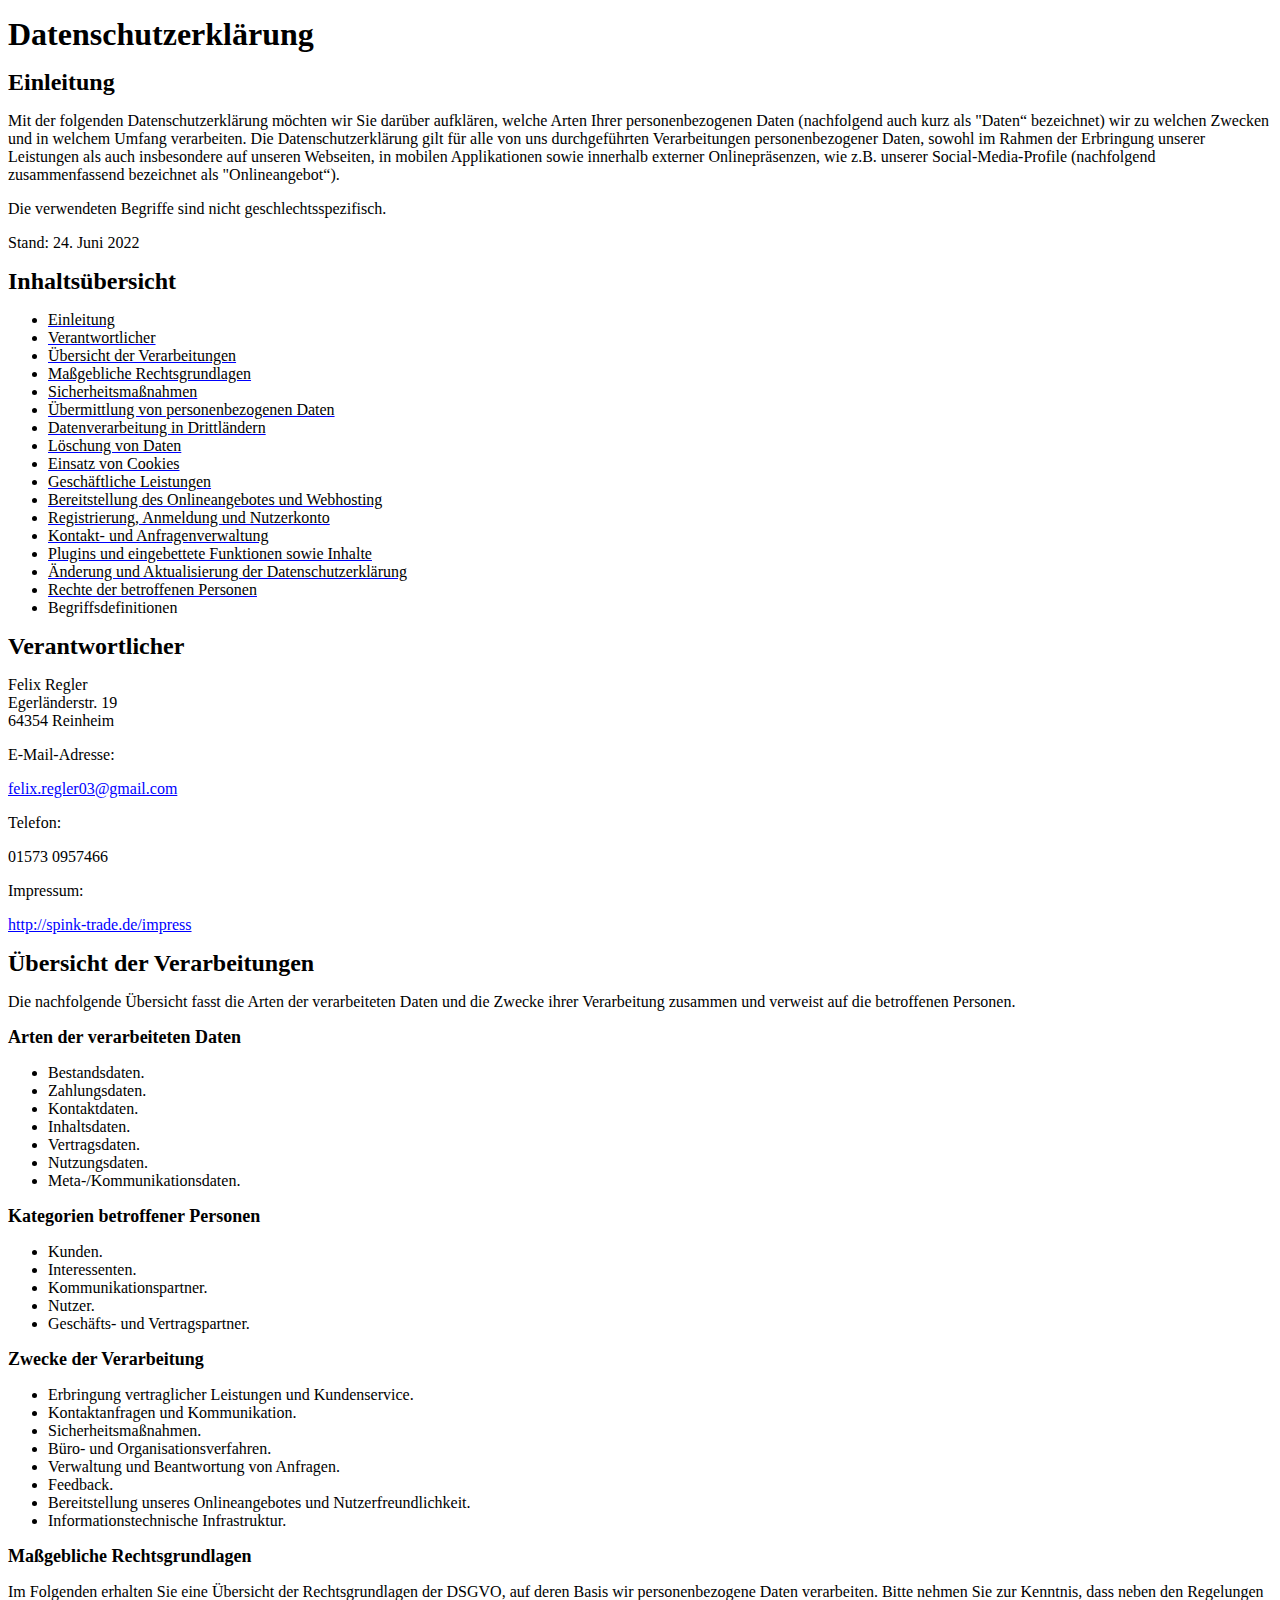
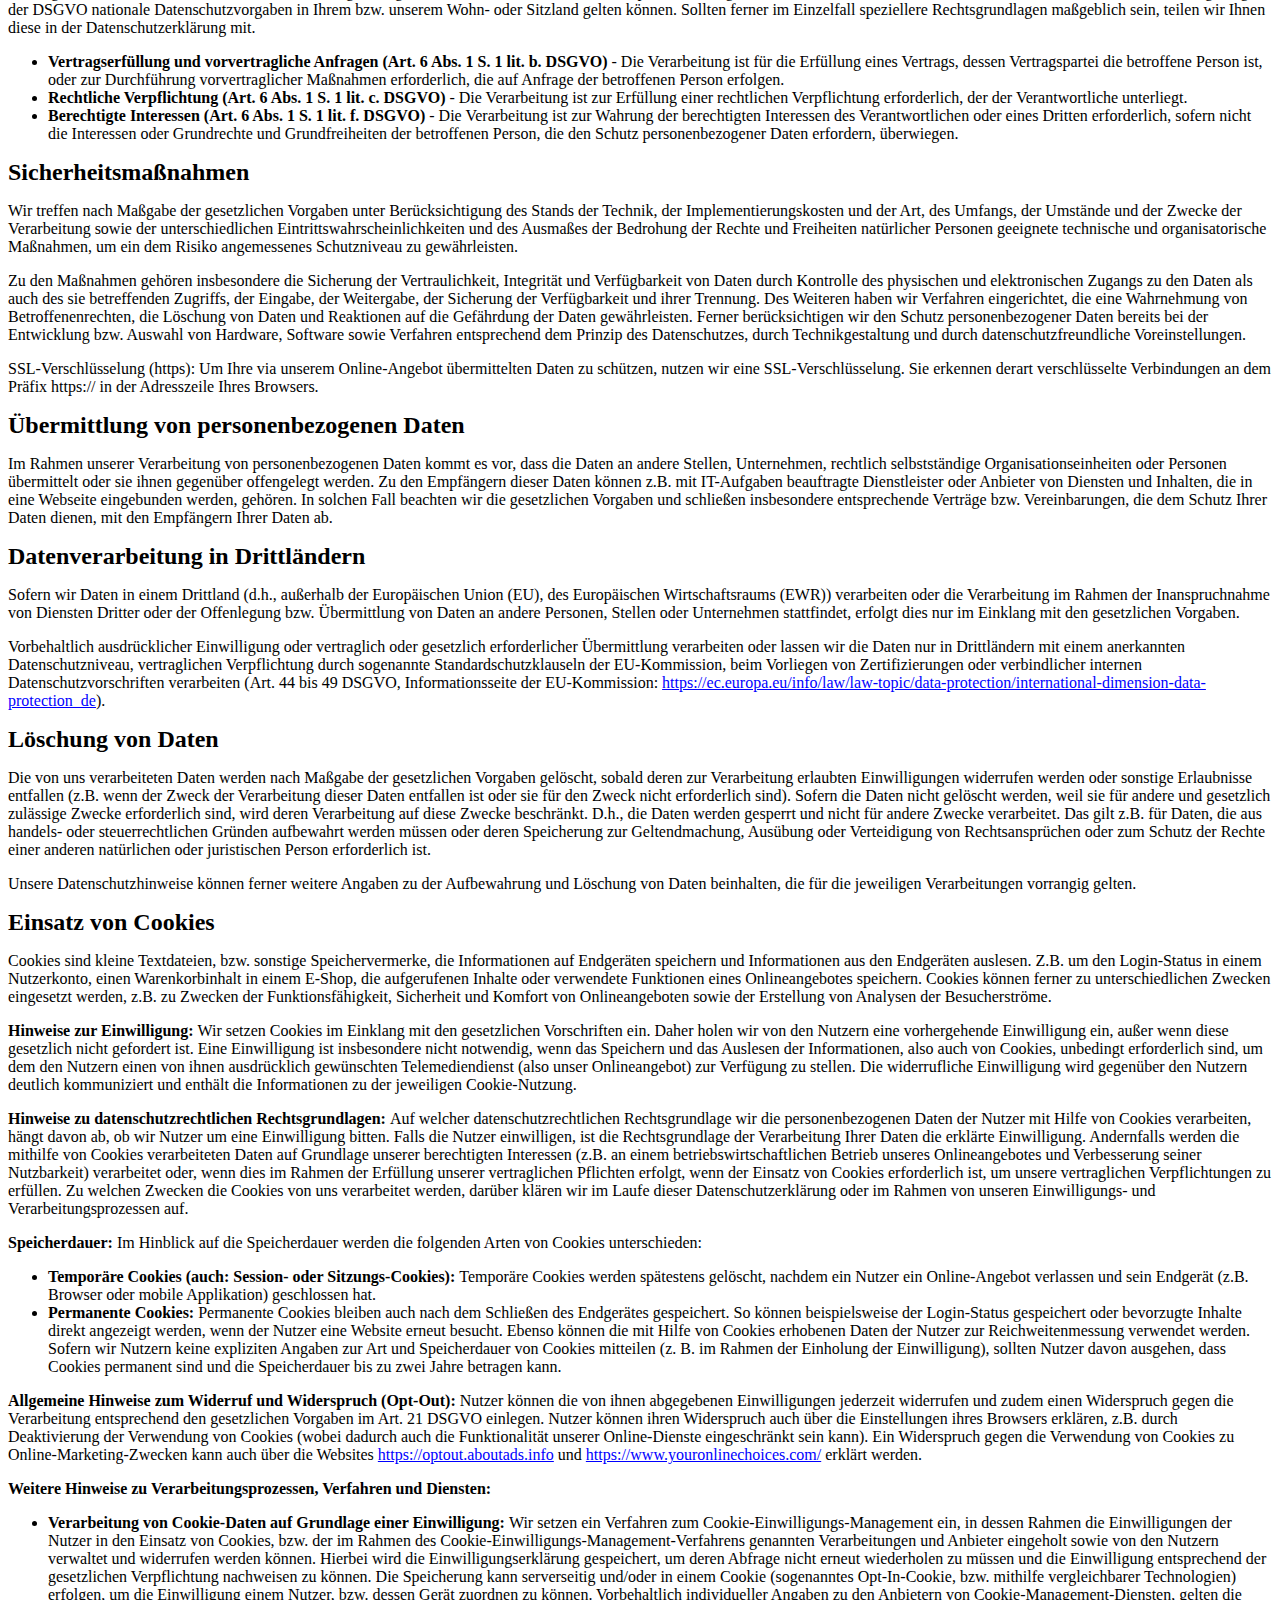
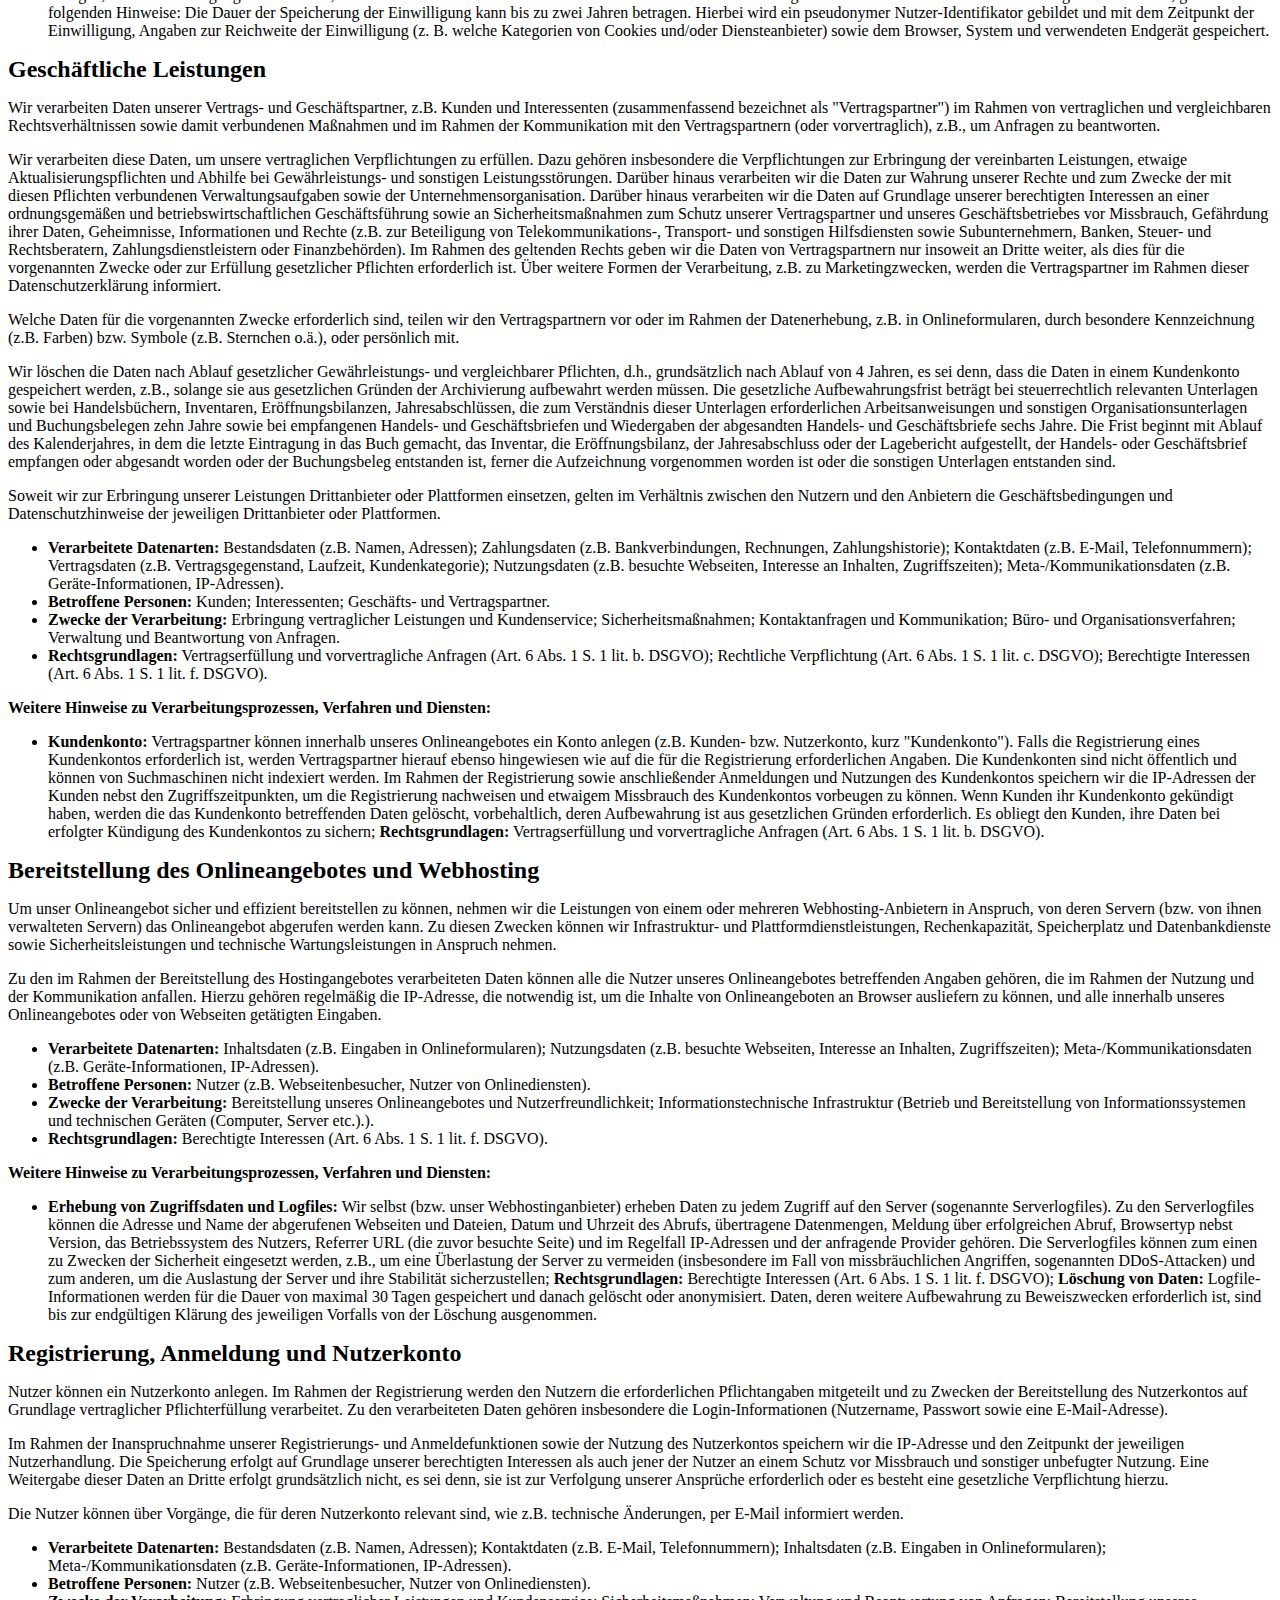
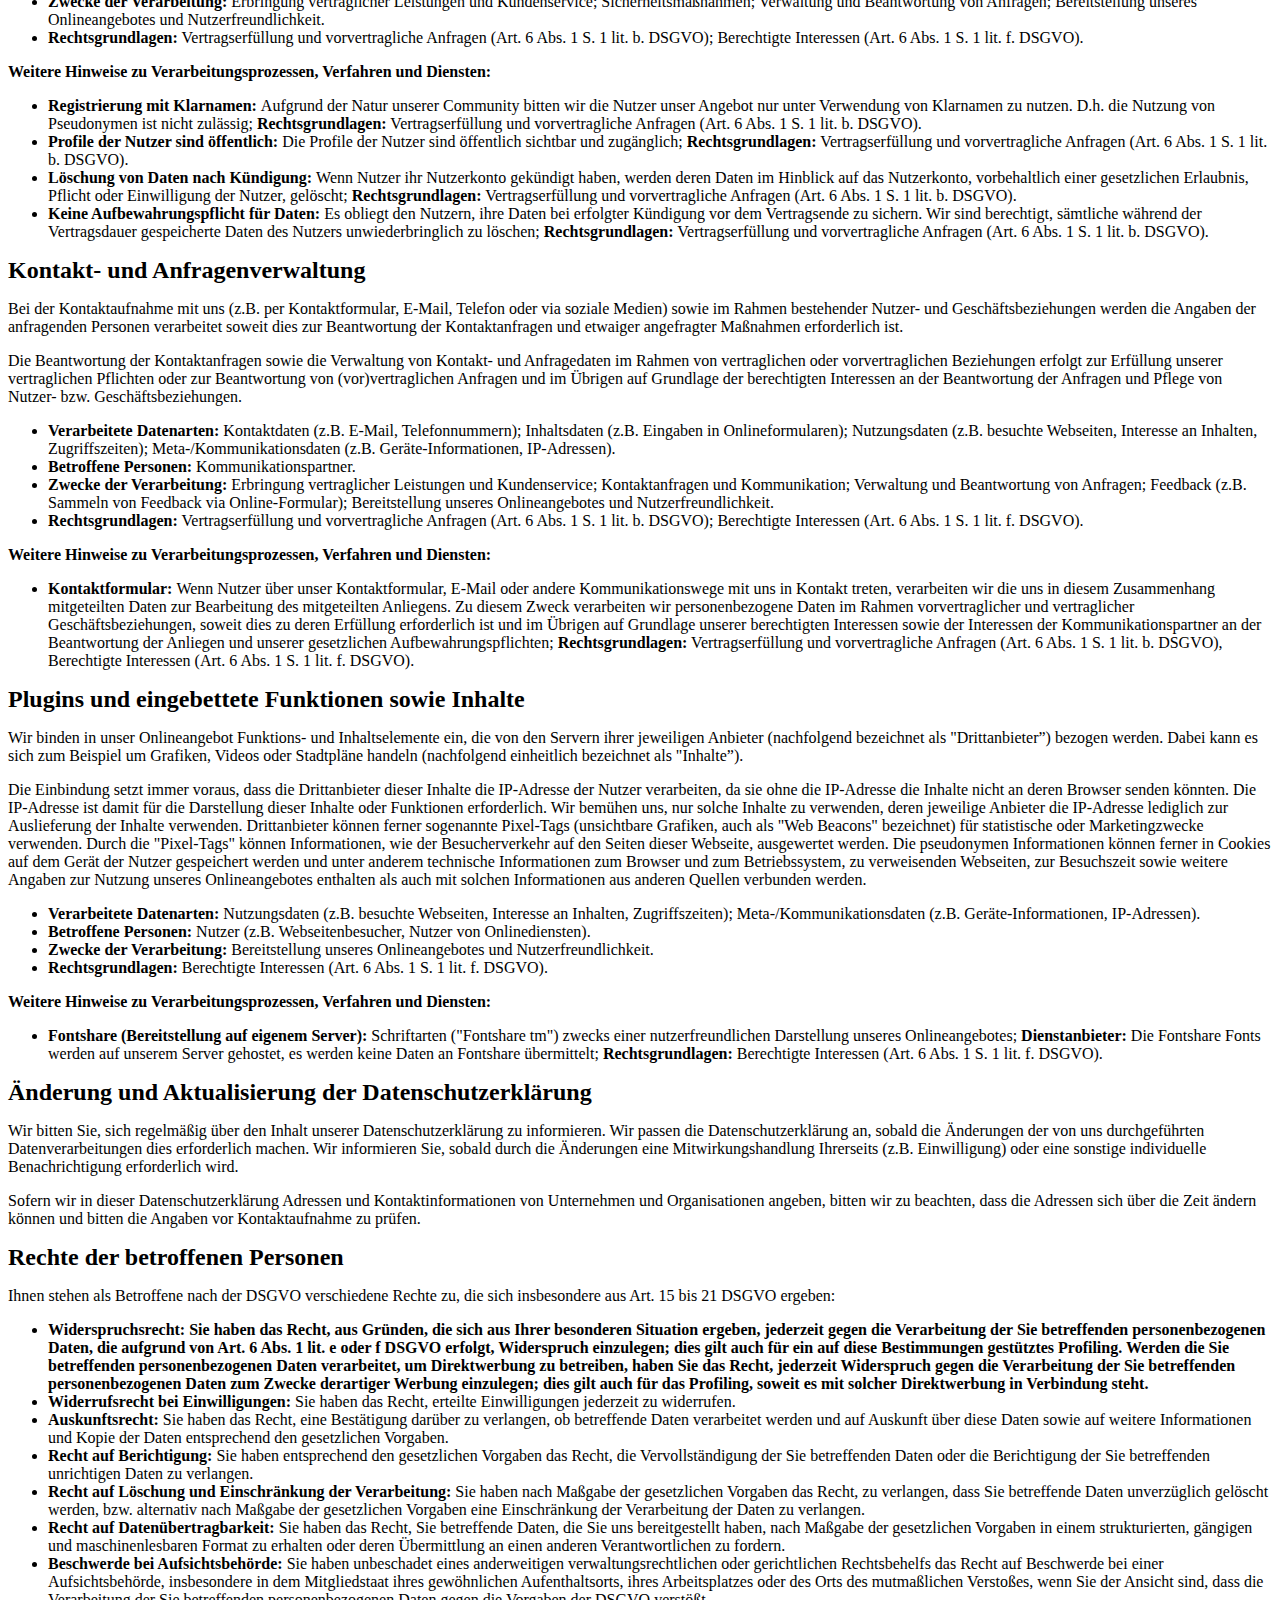
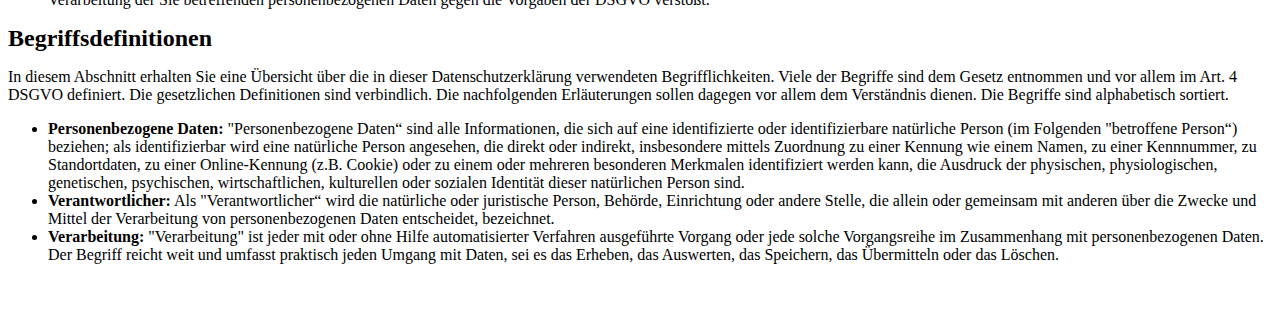
<file: datenschutz/index.html>
<!DOCTYPE html>
<html>

<head>

</head>

<body lang=DE link=blue vlink="#954F72">

<div class=WordSection1>

<p class=MsoNormal style='line-height:normal'><b><span style='font-size:24.0pt;
font-family:"Times New Roman",serif'>Datenschutzerklärung</span></b></p>

<p class=MsoNormal style='line-height:normal'><b><span style='font-size:18.0pt;
font-family:"Times New Roman",serif'>Einleitung</span></b></p>

<p class=MsoNormal style='line-height:normal'><span style='font-size:12.0pt;
font-family:"Times New Roman",serif'>Mit der folgenden Datenschutzerklärung
möchten wir Sie darüber aufklären, welche Arten Ihrer personenbezogenen Daten
(nachfolgend auch kurz als &quot;Daten“ bezeichnet) wir zu welchen Zwecken und
in welchem Umfang verarbeiten. Die Datenschutzerklärung gilt für alle von uns
durchgeführten Verarbeitungen personenbezogener Daten, sowohl im Rahmen der
Erbringung unserer Leistungen als auch insbesondere auf unseren Webseiten, in
mobilen Applikationen sowie innerhalb externer Onlinepräsenzen, wie z.B.
unserer Social-Media-Profile (nachfolgend zusammenfassend bezeichnet als
&quot;Onlineangebot“).</span></p>

<p class=MsoNormal style='line-height:normal'><span style='font-size:12.0pt;
font-family:"Times New Roman",serif'>Die verwendeten Begriffe sind nicht
geschlechtsspezifisch.</span></p>

<p class=MsoNormal style='line-height:normal'><span style='font-size:12.0pt;
font-family:"Times New Roman",serif'>Stand: 24. Juni 2022</span></p>

<p class=MsoNormal style='line-height:normal'><b><span style='font-size:18.0pt;
font-family:"Times New Roman",serif'>Inhaltsübersicht</span></b></p>

<ul type=disc>
 <li class=MsoNormal style='line-height:normal'><a href="#m14"><span
     style='font-size:12.0pt;font-family:"Times New Roman",serif;color:windowtext;
     text-decoration:none'>Einleitung</span></a></li>
 <li class=MsoNormal style='line-height:normal'><a href="#m3"><span
     style='font-size:12.0pt;font-family:"Times New Roman",serif;color:windowtext;
     text-decoration:none'>Verantwortlicher</span></a></li>
 <li class=MsoNormal style='line-height:normal'><a href="#mOverview"><span
     style='font-size:12.0pt;font-family:"Times New Roman",serif;color:windowtext;
     text-decoration:none'>Übersicht der Verarbeitungen</span></a></li>
 <li class=MsoNormal style='line-height:normal'><a href="#m13"><span
     style='font-size:12.0pt;font-family:"Times New Roman",serif;color:windowtext;
     text-decoration:none'>Maßgebliche Rechtsgrundlagen</span></a></li>
 <li class=MsoNormal style='line-height:normal'><a href="#m27"><span
     style='font-size:12.0pt;font-family:"Times New Roman",serif;color:windowtext;
     text-decoration:none'>Sicherheitsmaßnahmen</span></a></li>
 <li class=MsoNormal style='line-height:normal'><a href="#m25"><span
     style='font-size:12.0pt;font-family:"Times New Roman",serif;color:windowtext;
     text-decoration:none'>Übermittlung von personenbezogenen Daten</span></a></li>
 <li class=MsoNormal style='line-height:normal'><a href="#m24"><span
     style='font-size:12.0pt;font-family:"Times New Roman",serif;color:windowtext;
     text-decoration:none'>Datenverarbeitung in Drittländern</span></a></li>
 <li class=MsoNormal style='line-height:normal'><a href="#m12"><span
     style='font-size:12.0pt;font-family:"Times New Roman",serif;color:windowtext;
     text-decoration:none'>Löschung von Daten</span></a></li>
 <li class=MsoNormal style='line-height:normal'><a href="#m134"><span
     style='font-size:12.0pt;font-family:"Times New Roman",serif;color:windowtext;
     text-decoration:none'>Einsatz von Cookies</span></a></li>
 <li class=MsoNormal style='line-height:normal'><a href="#m317"><span
     style='font-size:12.0pt;font-family:"Times New Roman",serif;color:windowtext;
     text-decoration:none'>Geschäftliche Leistungen</span></a></li>
 <li class=MsoNormal style='line-height:normal'><a href="#m225"><span
     style='font-size:12.0pt;font-family:"Times New Roman",serif;color:windowtext;
     text-decoration:none'>Bereitstellung des Onlineangebotes und Webhosting</span></a></li>
 <li class=MsoNormal style='line-height:normal'><a href="#m367"><span
     style='font-size:12.0pt;font-family:"Times New Roman",serif;color:windowtext;
     text-decoration:none'>Registrierung, Anmeldung und Nutzerkonto</span></a></li>
 <li class=MsoNormal style='line-height:normal'><a href="#m182"><span
     style='font-size:12.0pt;font-family:"Times New Roman",serif;color:windowtext;
     text-decoration:none'>Kontakt- und Anfragenverwaltung</span></a></li>
 <li class=MsoNormal style='line-height:normal'><a href="#m328"><span
     style='font-size:12.0pt;font-family:"Times New Roman",serif;color:windowtext;
     text-decoration:none'>Plugins und eingebettete Funktionen sowie Inhalte</span></a></li>
 <li class=MsoNormal style='line-height:normal'><a href="#m15"><span
     style='font-size:12.0pt;font-family:"Times New Roman",serif;color:windowtext;
     text-decoration:none'>Änderung und Aktualisierung der Datenschutzerklärung</span></a></li>
 <li class=MsoNormal style='line-height:normal'><a href="#m10"><span
     style='font-size:12.0pt;font-family:"Times New Roman",serif;color:windowtext;
     text-decoration:none'>Rechte der betroffenen Personen</span></a></li>
 <li class=MsoNormal style='line-height:normal'><span style='font-size:12.0pt;
     font-family:"Times New Roman",serif'>Begriffsdefinitionen</span></li>
</ul>

<p class=MsoNormal style='line-height:normal'><b><span style='font-size:18.0pt;
font-family:"Times New Roman",serif'>Verantwortlicher</span></b></p>

<p class=MsoNormal style='line-height:normal'><span style='font-size:12.0pt;
font-family:"Times New Roman",serif'>Felix Regler<br>
Egerländerstr. 19<br>
64354 Reinheim</span></p>

<p class=MsoNormal style='margin-bottom:0cm;line-height:normal'><span
style='font-size:12.0pt;font-family:"Times New Roman",serif'>E-Mail-Adresse: </span></p>

<p class=MsoNormal style='line-height:normal'><a
href="mailto:felix.regler03@gmail.com"><span style='font-size:12.0pt;
font-family:"Times New Roman",serif'>felix.regler03@gmail.com</span></a></p>

<p class=MsoNormal style='margin-bottom:0cm;line-height:normal'><span
style='font-size:12.0pt;font-family:"Times New Roman",serif'>Telefon: </span></p>

<p class=MsoNormal style='line-height:normal'><span lang=EN-US
style='font-size:12.0pt;font-family:"Times New Roman",serif'>01573 0957466</span></p>

<p class=MsoNormal style='margin-bottom:0cm;line-height:normal'><span
lang=EN-US style='font-size:12.0pt;font-family:"Times New Roman",serif'>Impressum:
</span></p>

<p class=MsoNormal style='line-height:normal'><a
href="http://spink-trade.de/impress" target="_blank"><span lang=EN-US
style='font-size:12.0pt;font-family:"Times New Roman",serif'>http://spink-trade.de/impress</span></a></p>

<p class=MsoNormal style='line-height:normal'><b><span style='font-size:18.0pt;
font-family:"Times New Roman",serif'>Übersicht der Verarbeitungen</span></b></p>

<p class=MsoNormal style='line-height:normal'><span style='font-size:12.0pt;
font-family:"Times New Roman",serif'>Die nachfolgende Übersicht fasst die Arten
der verarbeiteten Daten und die Zwecke ihrer Verarbeitung zusammen und verweist
auf die betroffenen Personen.</span></p>

<p class=MsoNormal style='line-height:normal'><b><span style='font-size:13.5pt;
font-family:"Times New Roman",serif'>Arten der verarbeiteten Daten</span></b></p>

<ul type=disc>
 <li class=MsoNormal style='line-height:normal'><span style='font-size:12.0pt;
     font-family:"Times New Roman",serif'>Bestandsdaten.</span></li>
 <li class=MsoNormal style='line-height:normal'><span style='font-size:12.0pt;
     font-family:"Times New Roman",serif'>Zahlungsdaten.</span></li>
 <li class=MsoNormal style='line-height:normal'><span style='font-size:12.0pt;
     font-family:"Times New Roman",serif'>Kontaktdaten.</span></li>
 <li class=MsoNormal style='line-height:normal'><span style='font-size:12.0pt;
     font-family:"Times New Roman",serif'>Inhaltsdaten.</span></li>
 <li class=MsoNormal style='line-height:normal'><span style='font-size:12.0pt;
     font-family:"Times New Roman",serif'>Vertragsdaten.</span></li>
 <li class=MsoNormal style='line-height:normal'><span style='font-size:12.0pt;
     font-family:"Times New Roman",serif'>Nutzungsdaten.</span></li>
 <li class=MsoNormal style='line-height:normal'><span style='font-size:12.0pt;
     font-family:"Times New Roman",serif'>Meta-/Kommunikationsdaten.</span></li>
</ul>

<p class=MsoNormal style='line-height:normal'><b><span style='font-size:13.5pt;
font-family:"Times New Roman",serif'>Kategorien betroffener Personen</span></b></p>

<ul type=disc>
 <li class=MsoNormal style='line-height:normal'><span style='font-size:12.0pt;
     font-family:"Times New Roman",serif'>Kunden.</span></li>
 <li class=MsoNormal style='line-height:normal'><span style='font-size:12.0pt;
     font-family:"Times New Roman",serif'>Interessenten.</span></li>
 <li class=MsoNormal style='line-height:normal'><span style='font-size:12.0pt;
     font-family:"Times New Roman",serif'>Kommunikationspartner.</span></li>
 <li class=MsoNormal style='line-height:normal'><span style='font-size:12.0pt;
     font-family:"Times New Roman",serif'>Nutzer.</span></li>
 <li class=MsoNormal style='line-height:normal'><span style='font-size:12.0pt;
     font-family:"Times New Roman",serif'>Geschäfts- und Vertragspartner.</span></li>
</ul>

<p class=MsoNormal style='line-height:normal'><b><span style='font-size:13.5pt;
font-family:"Times New Roman",serif'>Zwecke der Verarbeitung</span></b></p>

<ul type=disc>
 <li class=MsoNormal style='line-height:normal'><span style='font-size:12.0pt;
     font-family:"Times New Roman",serif'>Erbringung vertraglicher Leistungen
     und Kundenservice.</span></li>
 <li class=MsoNormal style='line-height:normal'><span style='font-size:12.0pt;
     font-family:"Times New Roman",serif'>Kontaktanfragen und Kommunikation.</span></li>
 <li class=MsoNormal style='line-height:normal'><span style='font-size:12.0pt;
     font-family:"Times New Roman",serif'>Sicherheitsmaßnahmen.</span></li>
 <li class=MsoNormal style='line-height:normal'><span style='font-size:12.0pt;
     font-family:"Times New Roman",serif'>Büro- und Organisationsverfahren.</span></li>
 <li class=MsoNormal style='line-height:normal'><span style='font-size:12.0pt;
     font-family:"Times New Roman",serif'>Verwaltung und Beantwortung von
     Anfragen.</span></li>
 <li class=MsoNormal style='line-height:normal'><span style='font-size:12.0pt;
     font-family:"Times New Roman",serif'>Feedback.</span></li>
 <li class=MsoNormal style='line-height:normal'><span style='font-size:12.0pt;
     font-family:"Times New Roman",serif'>Bereitstellung unseres
     Onlineangebotes und Nutzerfreundlichkeit.</span></li>
 <li class=MsoNormal style='line-height:normal'><span style='font-size:12.0pt;
     font-family:"Times New Roman",serif'>Informationstechnische Infrastruktur.</span></li>
</ul>

<p class=MsoNormal style='line-height:normal'><b><span style='font-size:13.5pt;
font-family:"Times New Roman",serif'>Maßgebliche Rechtsgrundlagen</span></b></p>

<p class=MsoNormal style='line-height:normal'><span style='font-size:12.0pt;
font-family:"Times New Roman",serif'>Im Folgenden erhalten Sie eine Übersicht
der Rechtsgrundlagen der DSGVO, auf deren Basis wir personenbezogene Daten
verarbeiten. Bitte nehmen Sie zur Kenntnis, dass neben den Regelungen der DSGVO
nationale Datenschutzvorgaben in Ihrem bzw. unserem Wohn- oder Sitzland gelten
können. Sollten ferner im Einzelfall speziellere Rechtsgrundlagen maßgeblich
sein, teilen wir Ihnen diese in der Datenschutzerklärung mit.</span></p>

<ul type=disc>
 <li class=MsoNormal style='line-height:normal'><b><span style='font-size:12.0pt;
     font-family:"Times New Roman",serif'>Vertragserfüllung und vorvertragliche
     Anfragen (Art. 6 Abs. 1 S. 1 lit. b. DSGVO)</span></b><span
     style='font-size:12.0pt;font-family:"Times New Roman",serif'> - Die
     Verarbeitung ist für die Erfüllung eines Vertrags, dessen Vertragspartei
     die betroffene Person ist, oder zur Durchführung vorvertraglicher
     Maßnahmen erforderlich, die auf Anfrage der betroffenen Person erfolgen.</span></li>
 <li class=MsoNormal style='line-height:normal'><b><span style='font-size:12.0pt;
     font-family:"Times New Roman",serif'>Rechtliche Verpflichtung (Art. 6 Abs.
     1 S. 1 lit. c. DSGVO)</span></b><span style='font-size:12.0pt;font-family:
     "Times New Roman",serif'> - Die Verarbeitung ist zur Erfüllung einer
     rechtlichen Verpflichtung erforderlich, der der Verantwortliche
     unterliegt.</span></li>
 <li class=MsoNormal style='line-height:normal'><b><span style='font-size:12.0pt;
     font-family:"Times New Roman",serif'>Berechtigte Interessen (Art. 6 Abs. 1
     S. 1 lit. f. DSGVO)</span></b><span style='font-size:12.0pt;font-family:
     "Times New Roman",serif'> - Die Verarbeitung ist zur Wahrung der
     berechtigten Interessen des Verantwortlichen oder eines Dritten
     erforderlich, sofern nicht die Interessen oder Grundrechte und
     Grundfreiheiten der betroffenen Person, die den Schutz personenbezogener
     Daten erfordern, überwiegen.</span></li>
</ul>

<p class=MsoNormal style='line-height:normal'><b><span style='font-size:18.0pt;
font-family:"Times New Roman",serif'>Sicherheitsmaßnahmen</span></b></p>

<p class=MsoNormal style='line-height:normal'><span style='font-size:12.0pt;
font-family:"Times New Roman",serif'>Wir treffen nach Maßgabe der gesetzlichen
Vorgaben unter Berücksichtigung des Stands der Technik, der
Implementierungskosten und der Art, des Umfangs, der Umstände und der Zwecke
der Verarbeitung sowie der unterschiedlichen Eintrittswahrscheinlichkeiten und
des Ausmaßes der Bedrohung der Rechte und Freiheiten natürlicher Personen
geeignete technische und organisatorische Maßnahmen, um ein dem Risiko
angemessenes Schutzniveau zu gewährleisten.</span></p>

<p class=MsoNormal style='line-height:normal'><span style='font-size:12.0pt;
font-family:"Times New Roman",serif'>Zu den Maßnahmen gehören insbesondere die
Sicherung der Vertraulichkeit, Integrität und Verfügbarkeit von Daten durch
Kontrolle des physischen und elektronischen Zugangs zu den Daten als auch des
sie betreffenden Zugriffs, der Eingabe, der Weitergabe, der Sicherung der
Verfügbarkeit und ihrer Trennung. Des Weiteren haben wir Verfahren
eingerichtet, die eine Wahrnehmung von Betroffenenrechten, die Löschung von
Daten und Reaktionen auf die Gefährdung der Daten gewährleisten. Ferner
berücksichtigen wir den Schutz personenbezogener Daten bereits bei der
Entwicklung bzw. Auswahl von Hardware, Software sowie Verfahren entsprechend
dem Prinzip des Datenschutzes, durch Technikgestaltung und durch
datenschutzfreundliche Voreinstellungen.</span></p>

<p class=MsoNormal style='line-height:normal'><span style='font-size:12.0pt;
font-family:"Times New Roman",serif'>SSL-Verschlüsselung (https): Um Ihre via
unserem Online-Angebot übermittelten Daten zu schützen, nutzen wir eine
SSL-Verschlüsselung. Sie erkennen derart verschlüsselte Verbindungen an dem
Präfix https:// in der Adresszeile Ihres Browsers.</span></p>

<p class=MsoNormal style='line-height:normal'><b><span style='font-size:18.0pt;
font-family:"Times New Roman",serif'>Übermittlung von personenbezogenen Daten</span></b></p>

<p class=MsoNormal style='line-height:normal'><span style='font-size:12.0pt;
font-family:"Times New Roman",serif'>Im Rahmen unserer Verarbeitung von
personenbezogenen Daten kommt es vor, dass die Daten an andere Stellen,
Unternehmen, rechtlich selbstständige Organisationseinheiten oder Personen
übermittelt oder sie ihnen gegenüber offengelegt werden. Zu den Empfängern
dieser Daten können z.B. mit IT-Aufgaben beauftragte Dienstleister oder
Anbieter von Diensten und Inhalten, die in eine Webseite eingebunden werden,
gehören. In solchen Fall beachten wir die gesetzlichen Vorgaben und schließen
insbesondere entsprechende Verträge bzw. Vereinbarungen, die dem Schutz Ihrer
Daten dienen, mit den Empfängern Ihrer Daten ab.</span></p>

<p class=MsoNormal style='line-height:normal'><b><span style='font-size:18.0pt;
font-family:"Times New Roman",serif'>Datenverarbeitung in Drittländern</span></b></p>

<p class=MsoNormal style='line-height:normal'><span style='font-size:12.0pt;
font-family:"Times New Roman",serif'>Sofern wir Daten in einem Drittland (d.h.,
außerhalb der Europäischen Union (EU), des Europäischen Wirtschaftsraums (EWR))
verarbeiten oder die Verarbeitung im Rahmen der Inanspruchnahme von Diensten
Dritter oder der Offenlegung bzw. Übermittlung von Daten an andere Personen,
Stellen oder Unternehmen stattfindet, erfolgt dies nur im Einklang mit den
gesetzlichen Vorgaben. </span></p>

<p class=MsoNormal style='line-height:normal'><span style='font-size:12.0pt;
font-family:"Times New Roman",serif'>Vorbehaltlich ausdrücklicher Einwilligung
oder vertraglich oder gesetzlich erforderlicher Übermittlung verarbeiten oder
lassen wir die Daten nur in Drittländern mit einem anerkannten
Datenschutzniveau, vertraglichen Verpflichtung durch sogenannte Standardschutzklauseln
der EU-Kommission, beim Vorliegen von Zertifizierungen oder verbindlicher
internen Datenschutzvorschriften verarbeiten (Art. 44 bis 49 DSGVO,
Informationsseite der EU-Kommission: </span><a
href="https://ec.europa.eu/info/law/law-topic/data-protection/international-dimension-data-protection_de"
target="_blank"><span style='font-size:12.0pt;font-family:"Times New Roman",serif'>https://ec.europa.eu/info/law/law-topic/data-protection/international-dimension-data-protection_de</span></a><span
style='font-size:12.0pt;font-family:"Times New Roman",serif'>).</span></p>

<p class=MsoNormal style='line-height:normal'><b><span style='font-size:18.0pt;
font-family:"Times New Roman",serif'>Löschung von Daten</span></b></p>

<p class=MsoNormal style='line-height:normal'><span style='font-size:12.0pt;
font-family:"Times New Roman",serif'>Die von uns verarbeiteten Daten werden
nach Maßgabe der gesetzlichen Vorgaben gelöscht, sobald deren zur Verarbeitung
erlaubten Einwilligungen widerrufen werden oder sonstige Erlaubnisse entfallen
(z.B. wenn der Zweck der Verarbeitung dieser Daten entfallen ist oder sie für
den Zweck nicht erforderlich sind). Sofern die Daten nicht gelöscht werden,
weil sie für andere und gesetzlich zulässige Zwecke erforderlich sind, wird
deren Verarbeitung auf diese Zwecke beschränkt. D.h., die Daten werden gesperrt
und nicht für andere Zwecke verarbeitet. Das gilt z.B. für Daten, die aus
handels- oder steuerrechtlichen Gründen aufbewahrt werden müssen oder deren
Speicherung zur Geltendmachung, Ausübung oder Verteidigung von Rechtsansprüchen
oder zum Schutz der Rechte einer anderen natürlichen oder juristischen Person
erforderlich ist. </span></p>

<p class=MsoNormal style='line-height:normal'><span style='font-size:12.0pt;
font-family:"Times New Roman",serif'>Unsere Datenschutzhinweise können ferner
weitere Angaben zu der Aufbewahrung und Löschung von Daten beinhalten, die für
die jeweiligen Verarbeitungen vorrangig gelten.</span></p>

<p class=MsoNormal style='line-height:normal'><b><span style='font-size:18.0pt;
font-family:"Times New Roman",serif'>Einsatz von Cookies</span></b></p>

<p class=MsoNormal style='line-height:normal'><span style='font-size:12.0pt;
font-family:"Times New Roman",serif'>Cookies sind kleine Textdateien, bzw.
sonstige Speichervermerke, die Informationen auf Endgeräten speichern und
Informationen aus den Endgeräten auslesen. Z.B. um den Login-Status in einem
Nutzerkonto, einen Warenkorbinhalt in einem E-Shop, die aufgerufenen Inhalte
oder verwendete Funktionen eines Onlineangebotes speichern. Cookies können
ferner zu unterschiedlichen Zwecken eingesetzt werden, z.B. zu Zwecken der
Funktionsfähigkeit, Sicherheit und Komfort von Onlineangeboten sowie der
Erstellung von Analysen der Besucherströme. </span></p>

<p class=MsoNormal style='line-height:normal'><b><span style='font-size:12.0pt;
font-family:"Times New Roman",serif'>Hinweise zur Einwilligung: </span></b><span
style='font-size:12.0pt;font-family:"Times New Roman",serif'>Wir setzen Cookies
im Einklang mit den gesetzlichen Vorschriften ein. Daher holen wir von den
Nutzern eine vorhergehende Einwilligung ein, außer wenn diese gesetzlich nicht
gefordert ist. Eine Einwilligung ist insbesondere nicht notwendig, wenn das
Speichern und das Auslesen der Informationen, also auch von Cookies, unbedingt
erforderlich sind, um dem den Nutzern einen von ihnen ausdrücklich gewünschten
Telemediendienst (also unser Onlineangebot) zur Verfügung zu stellen. Die
widerrufliche Einwilligung wird gegenüber den Nutzern deutlich kommuniziert und
enthält die Informationen zu der jeweiligen Cookie-Nutzung.</span></p>

<p class=MsoNormal style='line-height:normal'><b><span style='font-size:12.0pt;
font-family:"Times New Roman",serif'>Hinweise zu datenschutzrechtlichen
Rechtsgrundlagen: </span></b><span style='font-size:12.0pt;font-family:"Times New Roman",serif'>Auf
welcher datenschutzrechtlichen Rechtsgrundlage wir die personenbezogenen Daten
der Nutzer mit Hilfe von Cookies verarbeiten, hängt davon ab, ob wir Nutzer um
eine Einwilligung bitten. Falls die Nutzer einwilligen, ist die Rechtsgrundlage
der Verarbeitung Ihrer Daten die erklärte Einwilligung. Andernfalls werden die
mithilfe von Cookies verarbeiteten Daten auf Grundlage unserer berechtigten
Interessen (z.B. an einem betriebswirtschaftlichen Betrieb unseres
Onlineangebotes und Verbesserung seiner Nutzbarkeit) verarbeitet oder, wenn
dies im Rahmen der Erfüllung unserer vertraglichen Pflichten erfolgt, wenn der
Einsatz von Cookies erforderlich ist, um unsere vertraglichen Verpflichtungen
zu erfüllen. Zu welchen Zwecken die Cookies von uns verarbeitet werden, darüber
klären wir im Laufe dieser Datenschutzerklärung oder im Rahmen von unseren
Einwilligungs- und Verarbeitungsprozessen auf.</span></p>

<p class=MsoNormal style='line-height:normal'><b><span style='font-size:12.0pt;
font-family:"Times New Roman",serif'>Speicherdauer:&nbsp;</span></b><span
style='font-size:12.0pt;font-family:"Times New Roman",serif'>Im Hinblick auf
die Speicherdauer werden die folgenden Arten von Cookies unterschieden:</span></p>

<ul type=disc>
 <li class=MsoNormal style='line-height:normal'><b><span style='font-size:12.0pt;
     font-family:"Times New Roman",serif'>Temporäre Cookies (auch: Session-
     oder Sitzungs-Cookies):</span></b><span style='font-size:12.0pt;
     font-family:"Times New Roman",serif'>&nbsp;Temporäre Cookies werden
     spätestens gelöscht, nachdem ein Nutzer ein Online-Angebot verlassen und
     sein Endgerät (z.B. Browser oder mobile Applikation) geschlossen hat.</span></li>
 <li class=MsoNormal style='line-height:normal'><b><span style='font-size:12.0pt;
     font-family:"Times New Roman",serif'>Permanente Cookies:</span></b><span
     style='font-size:12.0pt;font-family:"Times New Roman",serif'> Permanente
     Cookies bleiben auch nach dem Schließen des Endgerätes gespeichert. So
     können beispielsweise der Login-Status gespeichert oder bevorzugte Inhalte
     direkt angezeigt werden, wenn der Nutzer eine Website erneut besucht.
     Ebenso können die mit Hilfe von Cookies erhobenen Daten der Nutzer zur
     Reichweitenmessung verwendet werden. Sofern wir Nutzern&nbsp;keine
     expliziten Angaben zur Art und Speicherdauer von Cookies mitteilen (z. B.
     im Rahmen der Einholung der Einwilligung), sollten Nutzer davon ausgehen,
     dass Cookies permanent sind und die Speicherdauer bis zu zwei Jahre
     betragen kann.</span></li>
</ul>

<p class=MsoNormal style='line-height:normal'><b><span style='font-size:12.0pt;
font-family:"Times New Roman",serif'>Allgemeine Hinweise zum Widerruf und
Widerspruch (Opt-Out): </span></b><span style='font-size:12.0pt;font-family:
"Times New Roman",serif'>Nutzer können die von ihnen abgegebenen Einwilligungen
jederzeit widerrufen und zudem einen Widerspruch gegen die Verarbeitung
entsprechend&nbsp;den gesetzlichen Vorgaben im Art. 21 DSGVO
einlegen.&nbsp;Nutzer können ihren Widerspruch auch über die Einstellungen
ihres Browsers erklären, z.B. durch Deaktivierung der Verwendung von Cookies
(wobei dadurch auch die Funktionalität unserer Online-Dienste eingeschränkt
sein kann). Ein Widerspruch gegen die Verwendung von Cookies zu
Online-Marketing-Zwecken kann auch über die Websites </span><a
href="https://optout.aboutads.info/" target="_blank"><span style='font-size:
12.0pt;font-family:"Times New Roman",serif'>https://optout.aboutads.info</span></a><span
style='font-size:12.0pt;font-family:"Times New Roman",serif'> und </span><a
href="https://www.youronlinechoices.com/" target="_blank"><span
style='font-size:12.0pt;font-family:"Times New Roman",serif'>https://www.youronlinechoices.com/</span></a><span
style='font-size:12.0pt;font-family:"Times New Roman",serif'> erklärt werden.</span></p>

<p class=MsoNormal style='line-height:normal'><b><span style='font-size:12.0pt;
font-family:"Times New Roman",serif'>Weitere Hinweise zu
Verarbeitungsprozessen, Verfahren und Diensten:</span></b></p>

<ul type=disc>
 <li class=MsoNormal style='line-height:normal'><b><span style='font-size:12.0pt;
     font-family:"Times New Roman",serif'>Verarbeitung von Cookie-Daten auf
     Grundlage einer Einwilligung: </span></b><span style='font-size:12.0pt;
     font-family:"Times New Roman",serif'>Wir setzen ein Verfahren zum
     Cookie-Einwilligungs-Management ein, in dessen Rahmen die Einwilligungen
     der Nutzer in den Einsatz von Cookies, bzw. der im Rahmen des
     Cookie-Einwilligungs-Management-Verfahrens genannten Verarbeitungen und
     Anbieter eingeholt sowie von den Nutzern verwaltet und widerrufen werden
     können. Hierbei wird die Einwilligungserklärung gespeichert, um deren
     Abfrage nicht erneut wiederholen zu müssen und die Einwilligung
     entsprechend der gesetzlichen Verpflichtung nachweisen zu können. Die
     Speicherung kann serverseitig und/oder in einem Cookie (sogenanntes
     Opt-In-Cookie, bzw. mithilfe vergleichbarer Technologien) erfolgen, um die
     Einwilligung einem Nutzer, bzw. dessen Gerät zuordnen zu können.
     Vorbehaltlich individueller Angaben zu den Anbietern von
     Cookie-Management-Diensten, gelten die folgenden Hinweise: Die Dauer der
     Speicherung der Einwilligung kann bis zu zwei Jahren betragen. Hierbei
     wird ein pseudonymer Nutzer-Identifikator gebildet und mit dem Zeitpunkt
     der Einwilligung, Angaben zur Reichweite der Einwilligung (z. B. welche
     Kategorien von Cookies und/oder Diensteanbieter) sowie dem Browser, System
     und verwendeten Endgerät gespeichert.</span></li>
</ul>

<p class=MsoNormal style='line-height:normal'><b><span style='font-size:18.0pt;
font-family:"Times New Roman",serif'>Geschäftliche Leistungen</span></b></p>

<p class=MsoNormal style='line-height:normal'><span style='font-size:12.0pt;
font-family:"Times New Roman",serif'>Wir verarbeiten Daten unserer Vertrags-
und Geschäftspartner, z.B. Kunden und Interessenten (zusammenfassend bezeichnet
als &quot;Vertragspartner&quot;) im Rahmen von vertraglichen und vergleichbaren
Rechtsverhältnissen sowie damit verbundenen Maßnahmen und im Rahmen der
Kommunikation mit den Vertragspartnern (oder vorvertraglich), z.B., um Anfragen
zu beantworten.</span></p>

<p class=MsoNormal style='line-height:normal'><span style='font-size:12.0pt;
font-family:"Times New Roman",serif'>Wir verarbeiten diese Daten, um unsere
vertraglichen Verpflichtungen zu erfüllen. Dazu gehören insbesondere die
Verpflichtungen zur Erbringung der vereinbarten Leistungen, etwaige
Aktualisierungspflichten und Abhilfe bei Gewährleistungs- und sonstigen
Leistungsstörungen. Darüber hinaus verarbeiten wir die Daten zur Wahrung
unserer Rechte und zum Zwecke der mit diesen Pflichten verbundenen
Verwaltungsaufgaben sowie der Unternehmensorganisation. Darüber hinaus
verarbeiten wir die Daten auf Grundlage unserer berechtigten Interessen an
einer ordnungsgemäßen und betriebswirtschaftlichen Geschäftsführung sowie an
Sicherheitsmaßnahmen zum Schutz unserer Vertragspartner und unseres
Geschäftsbetriebes vor Missbrauch, Gefährdung ihrer Daten, Geheimnisse,
Informationen und Rechte (z.B. zur Beteiligung von Telekommunikations-,
Transport- und sonstigen Hilfsdiensten sowie Subunternehmern, Banken, Steuer-
und Rechtsberatern, Zahlungsdienstleistern oder Finanzbehörden). Im Rahmen des
geltenden Rechts geben wir die Daten von Vertragspartnern nur insoweit an
Dritte weiter, als dies für die vorgenannten Zwecke oder zur Erfüllung
gesetzlicher Pflichten erforderlich ist. Über weitere Formen der Verarbeitung,
z.B. zu Marketingzwecken, werden die Vertragspartner im Rahmen dieser
Datenschutzerklärung informiert.</span></p>

<p class=MsoNormal style='line-height:normal'><span style='font-size:12.0pt;
font-family:"Times New Roman",serif'>Welche Daten für die vorgenannten Zwecke
erforderlich sind, teilen wir den Vertragspartnern vor oder im Rahmen der
Datenerhebung, z.B. in Onlineformularen, durch besondere Kennzeichnung (z.B.
Farben) bzw. Symbole (z.B. Sternchen o.ä.), oder persönlich mit.</span></p>

<p class=MsoNormal style='line-height:normal'><span style='font-size:12.0pt;
font-family:"Times New Roman",serif'>Wir löschen die Daten nach Ablauf
gesetzlicher Gewährleistungs- und vergleichbarer Pflichten, d.h., grundsätzlich
nach Ablauf von 4 Jahren, es sei denn, dass die Daten in einem Kundenkonto
gespeichert werden, z.B., solange sie aus gesetzlichen Gründen der Archivierung
aufbewahrt werden müssen. Die gesetzliche Aufbewahrungsfrist beträgt bei
steuerrechtlich relevanten Unterlagen sowie bei Handelsbüchern, Inventaren,
Eröffnungsbilanzen, Jahresabschlüssen, die zum Verständnis dieser Unterlagen
erforderlichen Arbeitsanweisungen und sonstigen Organisationsunterlagen und
Buchungsbelegen zehn Jahre sowie bei empfangenen Handels- und Geschäftsbriefen
und Wiedergaben der abgesandten Handels- und Geschäftsbriefe sechs Jahre. Die
Frist beginnt mit Ablauf des Kalenderjahres, in dem die letzte Eintragung in
das Buch gemacht, das Inventar, die Eröffnungsbilanz, der Jahresabschluss oder
der Lagebericht aufgestellt, der Handels- oder Geschäftsbrief empfangen oder
abgesandt worden oder der Buchungsbeleg entstanden ist, ferner die Aufzeichnung
vorgenommen worden ist oder die sonstigen Unterlagen entstanden sind.</span></p>

<p class=MsoNormal style='line-height:normal'><span style='font-size:12.0pt;
font-family:"Times New Roman",serif'>Soweit wir zur Erbringung unserer
Leistungen Drittanbieter oder Plattformen einsetzen, gelten im Verhältnis
zwischen den Nutzern und den Anbietern die Geschäftsbedingungen und
Datenschutzhinweise der jeweiligen Drittanbieter oder Plattformen. </span></p>

<ul type=disc>
 <li class=MsoNormal style='line-height:normal'><b><span style='font-size:12.0pt;
     font-family:"Times New Roman",serif'>Verarbeitete Datenarten:</span></b><span
     style='font-size:12.0pt;font-family:"Times New Roman",serif'>
     Bestandsdaten (z.B. Namen, Adressen); Zahlungsdaten (z.B.
     Bankverbindungen, Rechnungen, Zahlungshistorie); Kontaktdaten (z.B.
     E-Mail, Telefonnummern); Vertragsdaten (z.B. Vertragsgegenstand, Laufzeit,
     Kundenkategorie); Nutzungsdaten (z.B. besuchte Webseiten, Interesse an
     Inhalten, Zugriffszeiten); Meta-/Kommunikationsdaten (z.B.
     Geräte-Informationen, IP-Adressen).</span></li>
 <li class=MsoNormal style='line-height:normal'><b><span style='font-size:12.0pt;
     font-family:"Times New Roman",serif'>Betroffene Personen:</span></b><span
     style='font-size:12.0pt;font-family:"Times New Roman",serif'> Kunden;
     Interessenten; Geschäfts- und Vertragspartner.</span></li>
 <li class=MsoNormal style='line-height:normal'><b><span style='font-size:12.0pt;
     font-family:"Times New Roman",serif'>Zwecke der Verarbeitung:</span></b><span
     style='font-size:12.0pt;font-family:"Times New Roman",serif'> Erbringung
     vertraglicher Leistungen und Kundenservice; Sicherheitsmaßnahmen;
     Kontaktanfragen und Kommunikation; Büro- und Organisationsverfahren;
     Verwaltung und Beantwortung von Anfragen.</span></li>
 <li class=MsoNormal style='line-height:normal'><b><span style='font-size:12.0pt;
     font-family:"Times New Roman",serif'>Rechtsgrundlagen:</span></b><span
     style='font-size:12.0pt;font-family:"Times New Roman",serif'>
     Vertragserfüllung und vorvertragliche Anfragen (Art. 6 Abs. 1 S. 1 lit. b.
     DSGVO); Rechtliche Verpflichtung (Art. 6 Abs. 1 S. 1 lit. c. DSGVO);
     Berechtigte Interessen (Art. 6 Abs. 1 S. 1 lit. f. DSGVO).</span></li>
</ul>

<p class=MsoNormal style='line-height:normal'><b><span style='font-size:12.0pt;
font-family:"Times New Roman",serif'>Weitere Hinweise zu
Verarbeitungsprozessen, Verfahren und Diensten:</span></b></p>

<ul type=disc>
 <li class=MsoNormal style='line-height:normal'><b><span style='font-size:12.0pt;
     font-family:"Times New Roman",serif'>Kundenkonto: </span></b><span
     style='font-size:12.0pt;font-family:"Times New Roman",serif'>Vertragspartner
     können innerhalb unseres Onlineangebotes ein Konto anlegen (z.B. Kunden-
     bzw. Nutzerkonto, kurz &quot;Kundenkonto&quot;). Falls die Registrierung
     eines Kundenkontos erforderlich ist, werden Vertragspartner hierauf ebenso
     hingewiesen wie auf die für die Registrierung erforderlichen Angaben. Die
     Kundenkonten sind nicht öffentlich und können von Suchmaschinen nicht
     indexiert werden. Im Rahmen der Registrierung sowie anschließender
     Anmeldungen und Nutzungen des Kundenkontos speichern wir die IP-Adressen
     der Kunden nebst den Zugriffszeitpunkten, um die Registrierung nachweisen
     und etwaigem Missbrauch des Kundenkontos vorbeugen zu können. Wenn Kunden
     ihr Kundenkonto gekündigt haben, werden die das Kundenkonto betreffenden
     Daten gelöscht, vorbehaltlich, deren Aufbewahrung ist aus gesetzlichen
     Gründen erforderlich. Es obliegt den Kunden, ihre Daten bei erfolgter
     Kündigung des Kundenkontos zu sichern; <b>Rechtsgrundlagen:</b>
     Vertragserfüllung und vorvertragliche Anfragen (Art. 6 Abs. 1 S. 1 lit. b.
     DSGVO).</span></li>
</ul>

<p class=MsoNormal style='line-height:normal'><b><span style='font-size:18.0pt;
font-family:"Times New Roman",serif'>Bereitstellung des Onlineangebotes und
Webhosting</span></b></p>

<p class=MsoNormal style='line-height:normal'><span style='font-size:12.0pt;
font-family:"Times New Roman",serif'>Um unser Onlineangebot sicher und
effizient bereitstellen zu können, nehmen wir die Leistungen von einem oder
mehreren Webhosting-Anbietern in Anspruch, von deren Servern (bzw. von ihnen
verwalteten Servern) das Onlineangebot abgerufen werden kann. Zu diesen Zwecken
können wir Infrastruktur- und Plattformdienstleistungen, Rechenkapazität,
Speicherplatz und Datenbankdienste sowie Sicherheitsleistungen und technische
Wartungsleistungen in Anspruch nehmen.</span></p>

<p class=MsoNormal style='line-height:normal'><span style='font-size:12.0pt;
font-family:"Times New Roman",serif'>Zu den im Rahmen der Bereitstellung des
Hostingangebotes verarbeiteten Daten können alle die Nutzer unseres
Onlineangebotes betreffenden Angaben gehören, die im Rahmen der Nutzung und der
Kommunikation anfallen. Hierzu gehören regelmäßig die IP-Adresse, die notwendig
ist, um die Inhalte von Onlineangeboten an Browser ausliefern zu können, und
alle innerhalb unseres Onlineangebotes oder von Webseiten getätigten Eingaben.</span></p>

<ul type=disc>
 <li class=MsoNormal style='line-height:normal'><b><span style='font-size:12.0pt;
     font-family:"Times New Roman",serif'>Verarbeitete Datenarten:</span></b><span
     style='font-size:12.0pt;font-family:"Times New Roman",serif'> Inhaltsdaten
     (z.B. Eingaben in Onlineformularen); Nutzungsdaten (z.B. besuchte Webseiten,
     Interesse an Inhalten, Zugriffszeiten); Meta-/Kommunikationsdaten (z.B.
     Geräte-Informationen, IP-Adressen).</span></li>
 <li class=MsoNormal style='line-height:normal'><b><span style='font-size:12.0pt;
     font-family:"Times New Roman",serif'>Betroffene Personen:</span></b><span
     style='font-size:12.0pt;font-family:"Times New Roman",serif'> Nutzer (z.B.
     Webseitenbesucher, Nutzer von Onlinediensten).</span></li>
 <li class=MsoNormal style='line-height:normal'><b><span style='font-size:12.0pt;
     font-family:"Times New Roman",serif'>Zwecke der Verarbeitung:</span></b><span
     style='font-size:12.0pt;font-family:"Times New Roman",serif'>
     Bereitstellung unseres Onlineangebotes und Nutzerfreundlichkeit;
     Informationstechnische Infrastruktur (Betrieb und Bereitstellung von
     Informationssystemen und technischen Geräten (Computer, Server etc.).).</span></li>
 <li class=MsoNormal style='line-height:normal'><b><span style='font-size:12.0pt;
     font-family:"Times New Roman",serif'>Rechtsgrundlagen:</span></b><span
     style='font-size:12.0pt;font-family:"Times New Roman",serif'> Berechtigte
     Interessen (Art. 6 Abs. 1 S. 1 lit. f. DSGVO).</span></li>
</ul>

<p class=MsoNormal style='line-height:normal'><b><span style='font-size:12.0pt;
font-family:"Times New Roman",serif'>Weitere Hinweise zu
Verarbeitungsprozessen, Verfahren und Diensten:</span></b></p>

<ul type=disc>
 <li class=MsoNormal style='line-height:normal'><b><span style='font-size:12.0pt;
     font-family:"Times New Roman",serif'>Erhebung von Zugriffsdaten und
     Logfiles: </span></b><span style='font-size:12.0pt;font-family:"Times New Roman",serif'>Wir
     selbst (bzw. unser Webhostinganbieter) erheben Daten zu jedem Zugriff auf
     den Server (sogenannte Serverlogfiles). Zu den Serverlogfiles können die
     Adresse und Name der abgerufenen Webseiten und Dateien, Datum und Uhrzeit
     des Abrufs, übertragene Datenmengen, Meldung über erfolgreichen Abruf,
     Browsertyp nebst Version, das Betriebssystem des Nutzers, Referrer URL
     (die zuvor besuchte Seite) und im Regelfall IP-Adressen und der anfragende
     Provider gehören. Die Serverlogfiles können zum einen zu Zwecken der
     Sicherheit eingesetzt werden, z.B., um eine Überlastung der Server zu
     vermeiden (insbesondere im Fall von missbräuchlichen Angriffen,
     sogenannten DDoS-Attacken) und zum anderen, um die Auslastung der Server
     und ihre Stabilität sicherzustellen; <b>Rechtsgrundlagen:</b> Berechtigte
     Interessen (Art. 6 Abs. 1 S. 1 lit. f. DSGVO); <b>Löschung von Daten:</b>
     Logfile-Informationen werden für die Dauer von maximal 30 Tagen
     gespeichert und danach gelöscht oder anonymisiert. Daten, deren weitere
     Aufbewahrung zu Beweiszwecken erforderlich ist, sind bis zur endgültigen
     Klärung des jeweiligen Vorfalls von der Löschung ausgenommen.</span></li>
</ul>

<p class=MsoNormal style='line-height:normal'><b><span style='font-size:18.0pt;
font-family:"Times New Roman",serif'>Registrierung, Anmeldung und Nutzerkonto</span></b></p>

<p class=MsoNormal style='line-height:normal'><span style='font-size:12.0pt;
font-family:"Times New Roman",serif'>Nutzer können ein Nutzerkonto anlegen. Im
Rahmen der Registrierung werden den Nutzern die erforderlichen Pflichtangaben
mitgeteilt und zu Zwecken der Bereitstellung des Nutzerkontos auf Grundlage
vertraglicher Pflichterfüllung verarbeitet. Zu den verarbeiteten Daten gehören insbesondere
die Login-Informationen (Nutzername, Passwort sowie eine E-Mail-Adresse).</span></p>

<p class=MsoNormal style='line-height:normal'><span style='font-size:12.0pt;
font-family:"Times New Roman",serif'>Im Rahmen der Inanspruchnahme unserer
Registrierungs- und Anmeldefunktionen sowie der Nutzung des Nutzerkontos
speichern wir die IP-Adresse und den Zeitpunkt der jeweiligen Nutzerhandlung.
Die Speicherung erfolgt auf Grundlage unserer berechtigten Interessen als auch
jener der Nutzer an einem Schutz vor Missbrauch und sonstiger unbefugter
Nutzung. Eine Weitergabe dieser Daten an Dritte erfolgt grundsätzlich nicht, es
sei denn, sie ist zur Verfolgung unserer Ansprüche erforderlich oder es besteht
eine gesetzliche Verpflichtung hierzu.</span></p>

<p class=MsoNormal style='line-height:normal'><span style='font-size:12.0pt;
font-family:"Times New Roman",serif'>Die Nutzer können über Vorgänge, die für
deren Nutzerkonto relevant sind, wie z.B. technische Änderungen, per E-Mail
informiert werden.</span></p>

<ul type=disc>
 <li class=MsoNormal style='line-height:normal'><b><span style='font-size:12.0pt;
     font-family:"Times New Roman",serif'>Verarbeitete Datenarten:</span></b><span
     style='font-size:12.0pt;font-family:"Times New Roman",serif'>
     Bestandsdaten (z.B. Namen, Adressen); Kontaktdaten (z.B. E-Mail,
     Telefonnummern); Inhaltsdaten (z.B. Eingaben in Onlineformularen);
     Meta-/Kommunikationsdaten (z.B. Geräte-Informationen, IP-Adressen).</span></li>
 <li class=MsoNormal style='line-height:normal'><b><span style='font-size:12.0pt;
     font-family:"Times New Roman",serif'>Betroffene Personen:</span></b><span
     style='font-size:12.0pt;font-family:"Times New Roman",serif'> Nutzer (z.B.
     Webseitenbesucher, Nutzer von Onlinediensten).</span></li>
 <li class=MsoNormal style='line-height:normal'><b><span style='font-size:12.0pt;
     font-family:"Times New Roman",serif'>Zwecke der Verarbeitung:</span></b><span
     style='font-size:12.0pt;font-family:"Times New Roman",serif'> Erbringung
     vertraglicher Leistungen und Kundenservice; Sicherheitsmaßnahmen;
     Verwaltung und Beantwortung von Anfragen; Bereitstellung unseres
     Onlineangebotes und Nutzerfreundlichkeit.</span></li>
 <li class=MsoNormal style='line-height:normal'><b><span style='font-size:12.0pt;
     font-family:"Times New Roman",serif'>Rechtsgrundlagen:</span></b><span
     style='font-size:12.0pt;font-family:"Times New Roman",serif'>
     Vertragserfüllung und vorvertragliche Anfragen (Art. 6 Abs. 1 S. 1 lit. b.
     DSGVO); Berechtigte Interessen (Art. 6 Abs. 1 S. 1 lit. f. DSGVO).</span></li>
</ul>

<p class=MsoNormal style='line-height:normal'><b><span style='font-size:12.0pt;
font-family:"Times New Roman",serif'>Weitere Hinweise zu
Verarbeitungsprozessen, Verfahren und Diensten:</span></b></p>

<ul type=disc>
 <li class=MsoNormal style='line-height:normal'><b><span style='font-size:12.0pt;
     font-family:"Times New Roman",serif'>Registrierung mit Klarnamen: </span></b><span
     style='font-size:12.0pt;font-family:"Times New Roman",serif'>Aufgrund der
     Natur unserer Community bitten wir die Nutzer unser Angebot nur unter
     Verwendung von Klarnamen zu nutzen. D.h. die Nutzung von Pseudonymen ist
     nicht zulässig; <b>Rechtsgrundlagen:</b> Vertragserfüllung und
     vorvertragliche Anfragen (Art. 6 Abs. 1 S. 1 lit. b. DSGVO).</span></li>
 <li class=MsoNormal style='line-height:normal'><b><span style='font-size:12.0pt;
     font-family:"Times New Roman",serif'>Profile der Nutzer sind öffentlich: </span></b><span
     style='font-size:12.0pt;font-family:"Times New Roman",serif'>Die Profile
     der Nutzer sind öffentlich sichtbar und zugänglich; <b>Rechtsgrundlagen:</b>
     Vertragserfüllung und vorvertragliche Anfragen (Art. 6 Abs. 1 S. 1 lit. b.
     DSGVO).</span></li>
 <li class=MsoNormal style='line-height:normal'><b><span style='font-size:12.0pt;
     font-family:"Times New Roman",serif'>Löschung von Daten nach Kündigung: </span></b><span
     style='font-size:12.0pt;font-family:"Times New Roman",serif'>Wenn Nutzer
     ihr Nutzerkonto gekündigt haben, werden deren Daten im Hinblick auf das
     Nutzerkonto, vorbehaltlich einer gesetzlichen Erlaubnis, Pflicht oder
     Einwilligung der Nutzer, gelöscht; <b>Rechtsgrundlagen:</b>
     Vertragserfüllung und vorvertragliche Anfragen (Art. 6 Abs. 1 S. 1 lit. b.
     DSGVO).</span></li>
 <li class=MsoNormal style='line-height:normal'><b><span style='font-size:12.0pt;
     font-family:"Times New Roman",serif'>Keine Aufbewahrungspflicht für Daten:
     </span></b><span style='font-size:12.0pt;font-family:"Times New Roman",serif'>Es
     obliegt den Nutzern, ihre Daten bei erfolgter Kündigung vor dem
     Vertragsende zu sichern. Wir sind berechtigt, sämtliche während der
     Vertragsdauer gespeicherte Daten des Nutzers unwiederbringlich zu löschen;
     <b>Rechtsgrundlagen:</b> Vertragserfüllung und vorvertragliche Anfragen
     (Art. 6 Abs. 1 S. 1 lit. b. DSGVO).</span></li>
</ul>

<p class=MsoNormal style='line-height:normal'><b><span style='font-size:18.0pt;
font-family:"Times New Roman",serif'>Kontakt- und Anfragenverwaltung</span></b></p>

<p class=MsoNormal style='line-height:normal'><span style='font-size:12.0pt;
font-family:"Times New Roman",serif'>Bei der Kontaktaufnahme mit uns (z.B. per
Kontaktformular, E-Mail, Telefon oder via soziale Medien) sowie im Rahmen
bestehender Nutzer- und Geschäftsbeziehungen werden die Angaben der anfragenden
Personen verarbeitet soweit dies zur Beantwortung der Kontaktanfragen und
etwaiger angefragter Maßnahmen erforderlich ist.</span></p>

<p class=MsoNormal style='line-height:normal'><span style='font-size:12.0pt;
font-family:"Times New Roman",serif'>Die Beantwortung der Kontaktanfragen sowie
die Verwaltung von Kontakt- und Anfragedaten im Rahmen von vertraglichen oder
vorvertraglichen Beziehungen erfolgt zur Erfüllung unserer vertraglichen
Pflichten oder zur Beantwortung von (vor)vertraglichen Anfragen und im Übrigen
auf Grundlage der berechtigten Interessen an der Beantwortung der Anfragen und
Pflege von Nutzer- bzw. Geschäftsbeziehungen.</span></p>

<ul type=disc>
 <li class=MsoNormal style='line-height:normal'><b><span style='font-size:12.0pt;
     font-family:"Times New Roman",serif'>Verarbeitete Datenarten:</span></b><span
     style='font-size:12.0pt;font-family:"Times New Roman",serif'> Kontaktdaten
     (z.B. E-Mail, Telefonnummern); Inhaltsdaten (z.B. Eingaben in
     Onlineformularen); Nutzungsdaten (z.B. besuchte Webseiten, Interesse an
     Inhalten, Zugriffszeiten); Meta-/Kommunikationsdaten (z.B.
     Geräte-Informationen, IP-Adressen).</span></li>
 <li class=MsoNormal style='line-height:normal'><b><span style='font-size:12.0pt;
     font-family:"Times New Roman",serif'>Betroffene Personen:</span></b><span
     style='font-size:12.0pt;font-family:"Times New Roman",serif'>
     Kommunikationspartner.</span></li>
 <li class=MsoNormal style='line-height:normal'><b><span style='font-size:12.0pt;
     font-family:"Times New Roman",serif'>Zwecke der Verarbeitung:</span></b><span
     style='font-size:12.0pt;font-family:"Times New Roman",serif'> Erbringung
     vertraglicher Leistungen und Kundenservice; Kontaktanfragen und
     Kommunikation; Verwaltung und Beantwortung von Anfragen; Feedback (z.B.
     Sammeln von Feedback via Online-Formular); Bereitstellung unseres
     Onlineangebotes und Nutzerfreundlichkeit.</span></li>
 <li class=MsoNormal style='line-height:normal'><b><span style='font-size:12.0pt;
     font-family:"Times New Roman",serif'>Rechtsgrundlagen:</span></b><span
     style='font-size:12.0pt;font-family:"Times New Roman",serif'>
     Vertragserfüllung und vorvertragliche Anfragen (Art. 6 Abs. 1 S. 1 lit. b.
     DSGVO); Berechtigte Interessen (Art. 6 Abs. 1 S. 1 lit. f. DSGVO).</span></li>
</ul>

<p class=MsoNormal style='line-height:normal'><b><span style='font-size:12.0pt;
font-family:"Times New Roman",serif'>Weitere Hinweise zu
Verarbeitungsprozessen, Verfahren und Diensten:</span></b></p>

<ul type=disc>
 <li class=MsoNormal style='line-height:normal'><b><span style='font-size:12.0pt;
     font-family:"Times New Roman",serif'>Kontaktformular: </span></b><span
     style='font-size:12.0pt;font-family:"Times New Roman",serif'>Wenn Nutzer
     über unser Kontaktformular, E-Mail oder andere Kommunikationswege mit uns
     in Kontakt treten, verarbeiten wir die uns in diesem Zusammenhang
     mitgeteilten Daten zur Bearbeitung des mitgeteilten Anliegens. Zu diesem
     Zweck verarbeiten wir personenbezogene Daten im Rahmen vorvertraglicher
     und vertraglicher Geschäftsbeziehungen, soweit dies zu deren Erfüllung
     erforderlich ist und im Übrigen auf Grundlage unserer berechtigten
     Interessen sowie der Interessen der Kommunikationspartner an der
     Beantwortung der Anliegen und unserer gesetzlichen Aufbewahrungspflichten;
     <b>Rechtsgrundlagen:</b> Vertragserfüllung und vorvertragliche Anfragen
     (Art. 6 Abs. 1 S. 1 lit. b. DSGVO), Berechtigte Interessen (Art. 6 Abs. 1
     S. 1 lit. f. DSGVO).</span></li>
</ul>

<p class=MsoNormal style='line-height:normal'><b><span style='font-size:18.0pt;
font-family:"Times New Roman",serif'>Plugins und eingebettete Funktionen sowie
Inhalte</span></b></p>

<p class=MsoNormal style='line-height:normal'><span style='font-size:12.0pt;
font-family:"Times New Roman",serif'>Wir binden in unser Onlineangebot
Funktions- und Inhaltselemente ein, die von den Servern ihrer jeweiligen
Anbieter (nachfolgend bezeichnet als &quot;Drittanbieter”) bezogen werden.
Dabei kann es sich zum Beispiel um Grafiken, Videos oder Stadtpläne handeln
(nachfolgend einheitlich bezeichnet als &quot;Inhalte”).</span></p>

<p class=MsoNormal style='line-height:normal'><span style='font-size:12.0pt;
font-family:"Times New Roman",serif'>Die Einbindung setzt immer voraus, dass
die Drittanbieter dieser Inhalte die IP-Adresse der Nutzer verarbeiten, da sie
ohne die IP-Adresse die Inhalte nicht an deren Browser senden könnten. Die
IP-Adresse ist damit für die Darstellung dieser Inhalte oder Funktionen
erforderlich. Wir bemühen uns, nur solche Inhalte zu verwenden, deren jeweilige
Anbieter die IP-Adresse lediglich zur Auslieferung der Inhalte verwenden.
Drittanbieter können ferner sogenannte Pixel-Tags (unsichtbare Grafiken, auch
als &quot;Web Beacons&quot; bezeichnet) für statistische oder Marketingzwecke
verwenden. Durch die &quot;Pixel-Tags&quot; können Informationen, wie der
Besucherverkehr auf den Seiten dieser Webseite, ausgewertet werden. Die
pseudonymen Informationen können ferner in Cookies auf dem Gerät der Nutzer
gespeichert werden und unter anderem technische Informationen zum Browser und
zum Betriebssystem, zu verweisenden Webseiten, zur Besuchszeit sowie weitere
Angaben zur Nutzung unseres Onlineangebotes enthalten als auch mit solchen
Informationen aus anderen Quellen verbunden werden.</span></p>

<ul type=disc>
 <li class=MsoNormal style='line-height:normal'><b><span style='font-size:12.0pt;
     font-family:"Times New Roman",serif'>Verarbeitete Datenarten:</span></b><span
     style='font-size:12.0pt;font-family:"Times New Roman",serif'>
     Nutzungsdaten (z.B. besuchte Webseiten, Interesse an Inhalten,
     Zugriffszeiten); Meta-/Kommunikationsdaten (z.B. Geräte-Informationen,
     IP-Adressen).</span></li>
 <li class=MsoNormal style='line-height:normal'><b><span style='font-size:12.0pt;
     font-family:"Times New Roman",serif'>Betroffene Personen:</span></b><span
     style='font-size:12.0pt;font-family:"Times New Roman",serif'> Nutzer (z.B.
     Webseitenbesucher, Nutzer von Onlinediensten).</span></li>
 <li class=MsoNormal style='line-height:normal'><b><span style='font-size:12.0pt;
     font-family:"Times New Roman",serif'>Zwecke der Verarbeitung:</span></b><span
     style='font-size:12.0pt;font-family:"Times New Roman",serif'>
     Bereitstellung unseres Onlineangebotes und Nutzerfreundlichkeit.</span></li>
 <li class=MsoNormal style='line-height:normal'><b><span style='font-size:12.0pt;
     font-family:"Times New Roman",serif'>Rechtsgrundlagen:</span></b><span
     style='font-size:12.0pt;font-family:"Times New Roman",serif'> Berechtigte
     Interessen (Art. 6 Abs. 1 S. 1 lit. f. DSGVO).</span></li>
</ul>

<p class=MsoNormal style='line-height:normal'><b><span style='font-size:12.0pt;
font-family:"Times New Roman",serif'>Weitere Hinweise zu Verarbeitungsprozessen,
Verfahren und Diensten:</span></b></p>

<ul type=disc>
 <li class=MsoNormal style='line-height:normal'><b><span style='font-size:12.0pt;
     font-family:"Times New Roman",serif'>Fontshare (Bereitstellung auf
     eigenem Server): </span></b><span style='font-size:12.0pt;font-family:
     "Times New Roman",serif'>Schriftarten (&quot;Fontshare tm&quot;) zwecks
     einer nutzerfreundlichen Darstellung unseres Onlineangebotes; <b>Dienstanbieter:</b>
     Die Fontshare Fonts werden auf unserem Server gehostet, es werden keine Daten
     an Fontshare übermittelt; <b>Rechtsgrundlagen:</b> Berechtigte Interessen
     (Art. 6 Abs. 1 S. 1 lit. f. DSGVO).</span></li>
</ul>

<p class=MsoNormal style='line-height:normal'><b><span style='font-size:18.0pt;
font-family:"Times New Roman",serif'>Änderung und Aktualisierung der
Datenschutzerklärung</span></b></p>

<p class=MsoNormal style='line-height:normal'><span style='font-size:12.0pt;
font-family:"Times New Roman",serif'>Wir bitten Sie, sich regelmäßig über den
Inhalt unserer Datenschutzerklärung zu informieren. Wir passen die
Datenschutzerklärung an, sobald die Änderungen der von uns durchgeführten
Datenverarbeitungen dies erforderlich machen. Wir informieren Sie, sobald durch
die Änderungen eine Mitwirkungshandlung Ihrerseits (z.B. Einwilligung) oder
eine sonstige individuelle Benachrichtigung erforderlich wird.</span></p>

<p class=MsoNormal style='line-height:normal'><span style='font-size:12.0pt;
font-family:"Times New Roman",serif'>Sofern wir in dieser Datenschutzerklärung
Adressen und Kontaktinformationen von Unternehmen und Organisationen angeben,
bitten wir zu beachten, dass die Adressen sich über die Zeit ändern können und
bitten die Angaben vor Kontaktaufnahme zu prüfen.</span></p>

<p class=MsoNormal style='line-height:normal'><b><span style='font-size:18.0pt;
font-family:"Times New Roman",serif'>Rechte der betroffenen Personen</span></b></p>

<p class=MsoNormal style='line-height:normal'><span style='font-size:12.0pt;
font-family:"Times New Roman",serif'>Ihnen stehen als Betroffene nach der DSGVO
verschiedene Rechte zu, die sich insbesondere aus Art. 15 bis 21 DSGVO ergeben:</span></p>

<ul type=disc>
 <li class=MsoNormal style='line-height:normal'><b><span style='font-size:12.0pt;
     font-family:"Times New Roman",serif'>Widerspruchsrecht: Sie haben das
     Recht, aus Gründen, die sich aus Ihrer besonderen Situation ergeben,
     jederzeit gegen die Verarbeitung der Sie betreffenden personenbezogenen
     Daten, die aufgrund von Art. 6 Abs. 1 lit. e oder f DSGVO erfolgt,
     Widerspruch einzulegen; dies gilt auch für ein auf diese Bestimmungen
     gestütztes Profiling. Werden die Sie betreffenden personenbezogenen Daten
     verarbeitet, um Direktwerbung zu betreiben, haben Sie das Recht, jederzeit
     Widerspruch gegen die Verarbeitung der Sie betreffenden personenbezogenen
     Daten zum Zwecke derartiger Werbung einzulegen; dies gilt auch für das
     Profiling, soweit es mit solcher Direktwerbung in Verbindung steht.</span></b></li>
 <li class=MsoNormal style='line-height:normal'><b><span style='font-size:12.0pt;
     font-family:"Times New Roman",serif'>Widerrufsrecht bei Einwilligungen:</span></b><span
     style='font-size:12.0pt;font-family:"Times New Roman",serif'> Sie haben
     das Recht, erteilte Einwilligungen jederzeit zu widerrufen.</span></li>
 <li class=MsoNormal style='line-height:normal'><b><span style='font-size:12.0pt;
     font-family:"Times New Roman",serif'>Auskunftsrecht:</span></b><span
     style='font-size:12.0pt;font-family:"Times New Roman",serif'> Sie haben
     das Recht, eine Bestätigung darüber zu verlangen, ob betreffende Daten
     verarbeitet werden und auf Auskunft über diese Daten sowie auf weitere
     Informationen und Kopie der Daten entsprechend den gesetzlichen Vorgaben.</span></li>
 <li class=MsoNormal style='line-height:normal'><b><span style='font-size:12.0pt;
     font-family:"Times New Roman",serif'>Recht auf Berichtigung:</span></b><span
     style='font-size:12.0pt;font-family:"Times New Roman",serif'> Sie haben
     entsprechend den gesetzlichen Vorgaben das Recht, die Vervollständigung
     der Sie betreffenden Daten oder die Berichtigung der Sie betreffenden
     unrichtigen Daten zu verlangen.</span></li>
 <li class=MsoNormal style='line-height:normal'><b><span style='font-size:12.0pt;
     font-family:"Times New Roman",serif'>Recht auf Löschung und Einschränkung
     der Verarbeitung:</span></b><span style='font-size:12.0pt;font-family:
     "Times New Roman",serif'> Sie haben nach Maßgabe der gesetzlichen Vorgaben
     das Recht, zu verlangen, dass Sie betreffende Daten unverzüglich gelöscht
     werden, bzw. alternativ nach Maßgabe der gesetzlichen Vorgaben eine
     Einschränkung der Verarbeitung der Daten zu verlangen.</span></li>
 <li class=MsoNormal style='line-height:normal'><b><span style='font-size:12.0pt;
     font-family:"Times New Roman",serif'>Recht auf Datenübertragbarkeit:</span></b><span
     style='font-size:12.0pt;font-family:"Times New Roman",serif'> Sie haben
     das Recht, Sie betreffende Daten, die Sie uns bereitgestellt haben, nach
     Maßgabe der gesetzlichen Vorgaben in einem strukturierten, gängigen und
     maschinenlesbaren Format zu erhalten oder deren Übermittlung an einen
     anderen Verantwortlichen zu fordern.</span></li>
 <li class=MsoNormal style='line-height:normal'><b><span style='font-size:12.0pt;
     font-family:"Times New Roman",serif'>Beschwerde bei Aufsichtsbehörde:</span></b><span
     style='font-size:12.0pt;font-family:"Times New Roman",serif'> Sie haben
     unbeschadet eines anderweitigen verwaltungsrechtlichen oder gerichtlichen
     Rechtsbehelfs das Recht auf Beschwerde bei einer Aufsichtsbehörde,
     insbesondere in dem Mitgliedstaat ihres gewöhnlichen Aufenthaltsorts,
     ihres Arbeitsplatzes oder des Orts des mutmaßlichen Verstoßes, wenn Sie
     der Ansicht sind, dass die Verarbeitung der Sie betreffenden
     personenbezogenen Daten gegen die Vorgaben der DSGVO verstößt.</span></li>
</ul>

<p class=MsoNormal style='line-height:normal'><b><span style='font-size:18.0pt;
font-family:"Times New Roman",serif'>Begriffsdefinitionen</span></b></p>

<p class=MsoNormal style='line-height:normal'><span style='font-size:12.0pt;
font-family:"Times New Roman",serif'>In diesem Abschnitt erhalten Sie eine
Übersicht über die in dieser Datenschutzerklärung verwendeten
Begrifflichkeiten. Viele der Begriffe sind dem Gesetz entnommen und vor allem
im Art. 4 DSGVO definiert. Die gesetzlichen Definitionen sind verbindlich. Die
nachfolgenden Erläuterungen sollen dagegen vor allem dem Verständnis dienen.
Die Begriffe sind alphabetisch sortiert.</span></p>

<ul type=disc>
 <li class=MsoNormal style='line-height:normal'><b><span style='font-size:12.0pt;
     font-family:"Times New Roman",serif'>Personenbezogene Daten:</span></b><span
     style='font-size:12.0pt;font-family:"Times New Roman",serif'>
     &quot;Personenbezogene Daten“ sind alle Informationen, die sich auf eine
     identifizierte oder identifizierbare natürliche Person (im Folgenden
     &quot;betroffene Person“) beziehen; als identifizierbar wird eine
     natürliche Person angesehen, die direkt oder indirekt, insbesondere
     mittels Zuordnung zu einer Kennung wie einem Namen, zu einer Kennnummer,
     zu Standortdaten, zu einer Online-Kennung (z.B. Cookie) oder zu einem oder
     mehreren besonderen Merkmalen identifiziert werden kann, die Ausdruck der
     physischen, physiologischen, genetischen, psychischen, wirtschaftlichen,
     kulturellen oder sozialen Identität dieser natürlichen Person sind. </span></li>
 <li class=MsoNormal style='line-height:normal'><b><span style='font-size:12.0pt;
     font-family:"Times New Roman",serif'>Verantwortlicher:</span></b><span
     style='font-size:12.0pt;font-family:"Times New Roman",serif'> Als
     &quot;Verantwortlicher“ wird die natürliche oder juristische Person,
     Behörde, Einrichtung oder andere Stelle, die allein oder gemeinsam mit
     anderen über die Zwecke und Mittel der Verarbeitung von personenbezogenen
     Daten entscheidet, bezeichnet. </span></li>
 <li class=MsoNormal style='line-height:normal'><b><span style='font-size:12.0pt;
     font-family:"Times New Roman",serif'>Verarbeitung:</span></b><span
     style='font-size:12.0pt;font-family:"Times New Roman",serif'>
     &quot;Verarbeitung&quot; ist jeder mit oder ohne Hilfe automatisierter
     Verfahren ausgeführte Vorgang oder jede solche Vorgangsreihe im
     Zusammenhang mit personenbezogenen Daten. Der Begriff reicht weit und
     umfasst praktisch jeden Umgang mit Daten, sei es das Erheben, das
     Auswerten, das Speichern, das Übermitteln oder das Löschen. </span></li>
</ul>

<p class=MsoNormal>&nbsp;</p>

</div>

</body>

</html>
</file>
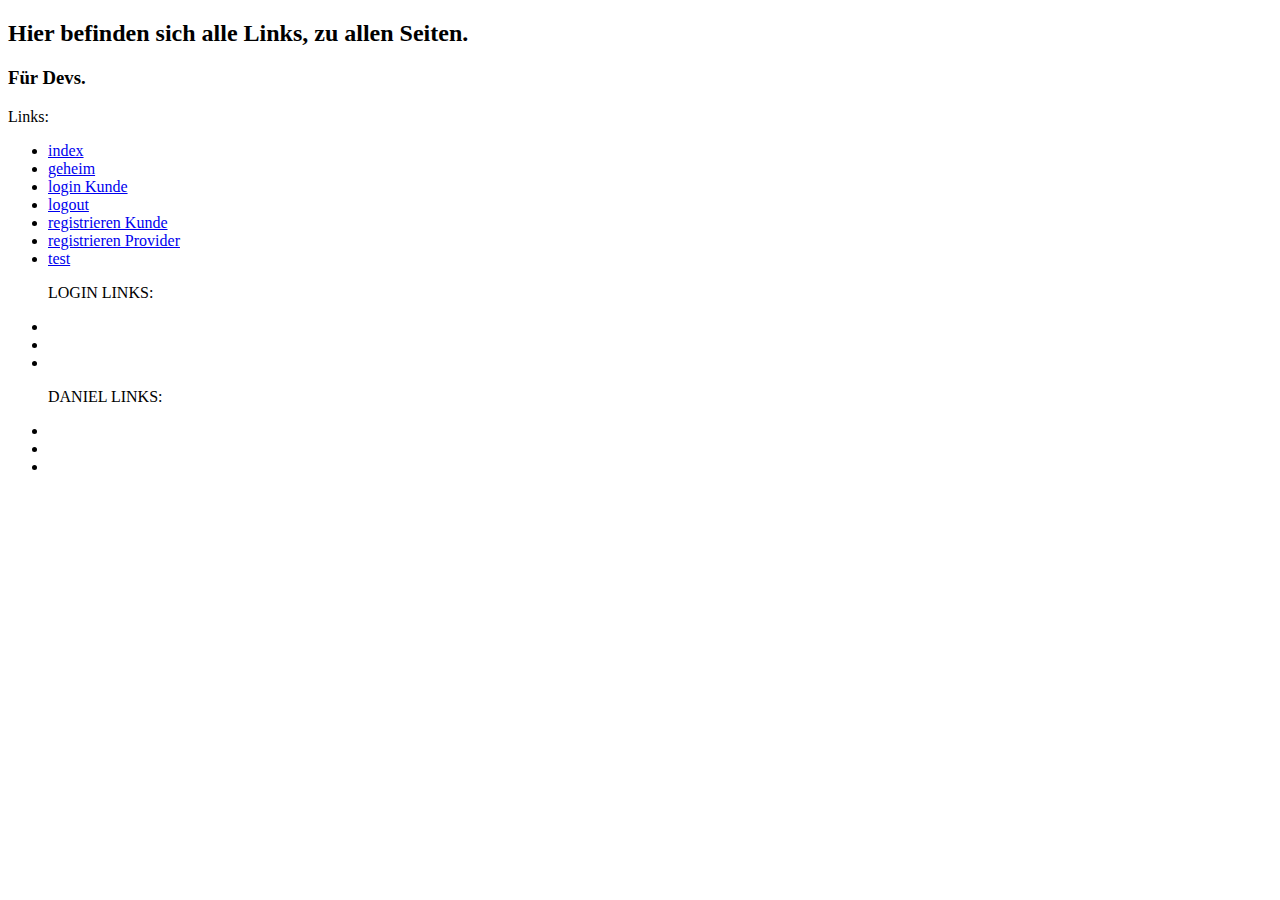
<file: tools/index.html>
<!DOCTYPE html>
<html>
<head>
<title>Tools html for Dev.</title>
<meta charset="UTF-8">
<meta name="viewport" content="width=device-width, initial-scale=1">
</head>
<body>

<h2>Hier befinden sich alle Links, zu allen Seiten.</h2>
<h3>Für Devs.</h3>

<p>Links:</p>

<ul>
    <li><a href="http://spink-trade.de/index.html">index</a></li>
    <li><a href="http://spink-trade.de/marketplace">geheim</a></li>
    <li><a href="http://spink-trade.de/login">login Kunde</a></li>
    <li><a href="http://spink-trade.de/logout">logout</a></li>
    <li><a href="http://spink-trade.de/registrieren_kunde.php">registrieren Kunde</a></li>
    <li><a href="http://spink-trade.de/registrieren_provider.php">registrieren Provider</a></li>
    <li><a href="http://spink-trade.de/test.php">test</a></li>


</ul>

<ul> 
	<p>LOGIN LINKS:</p>
	<li></li>
	<li></li>
	<li></li>
</ul>

<ul> 
	<p>DANIEL LINKS:</p>
	<li></li>
	<li></li>
	<li></li>

</ul>






</body>
</html>
</file>
